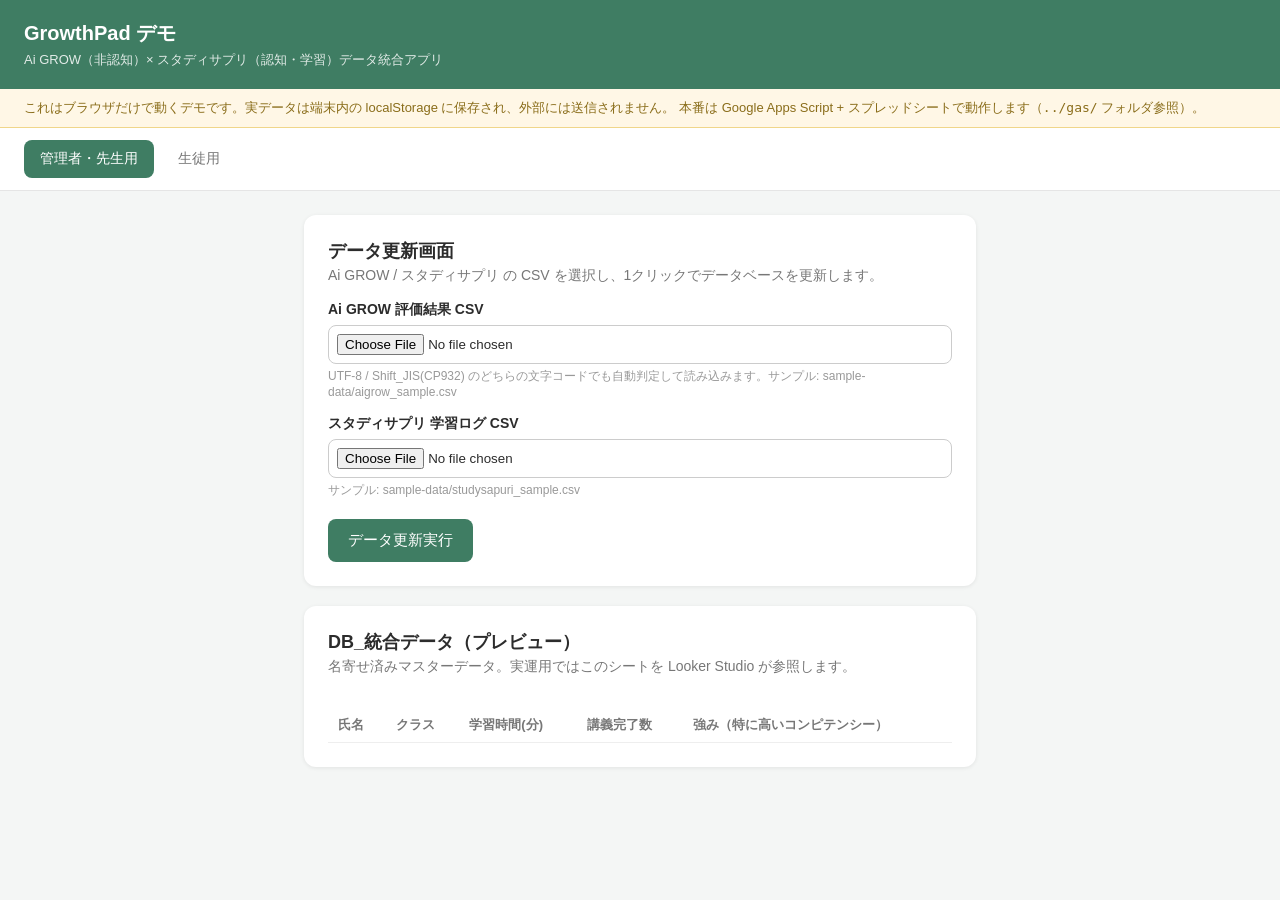
<file: growthpad-app/demo/index.html>
<!DOCTYPE html>
<html lang="ja">
<head>
<meta charset="UTF-8">
<meta name="viewport" content="width=device-width, initial-scale=1.0">
<title>GrowthPad デモ（ブラウザ動作確認用）</title>
<style>
  :root {
    --main: #3f7d63;
    --bg: #f4f6f5;
    --card: #ffffff;
    --text: #2c2c2c;
    --muted: #777;
  }
  * { box-sizing: border-box; }
  body { font-family: 'Hiragino Sans', 'Noto Sans JP', 'Helvetica Neue', Arial, sans-serif; background: var(--bg); color: var(--text); margin: 0; }
  header { background: var(--main); color: #fff; padding: 20px 24px; }
  header h1 { margin: 0; font-size: 20px; }
  header p { margin: 4px 0 0; opacity: 0.85; font-size: 13px; }
  .banner { background: #fff7e6; color: #8a6d1a; padding: 10px 24px; font-size: 13px; border-bottom: 1px solid #f0d68a; }
  nav { display: flex; gap: 8px; padding: 12px 24px; background: #fff; border-bottom: 1px solid #e5e5e5; }
  nav button { background: none; border: none; padding: 10px 16px; border-radius: 8px; cursor: pointer; font-size: 14px; color: var(--muted); }
  nav button.active { background: var(--main); color: #fff; }
  main { padding: 24px; max-width: 720px; margin: 0 auto; }
  section { display: none; }
  section.active { display: block; }
  .card { background: var(--card); border-radius: 12px; padding: 24px; margin-bottom: 20px; box-shadow: 0 1px 4px rgba(0,0,0,0.08); }
  h2 { font-size: 18px; margin: 0 0 4px; }
  p.lead { color: var(--muted); margin-top: 0; font-size: 14px; }
  label { display: block; font-weight: 600; margin: 16px 0 6px; font-size: 14px; }
  input[type=file], select, textarea { width: 100%; box-sizing: border-box; padding: 8px; border-radius: 8px; border: 1px solid #ccc; font-family: inherit; }
  textarea { min-height: 80px; margin-top: 4px; }
  .hint { font-size: 12px; color: #999; margin-top: 4px; }
  button.primary { margin-top: 20px; background: var(--main); color: #fff; border: none; border-radius: 8px; padding: 12px 20px; font-size: 15px; cursor: pointer; }
  button.primary:disabled { background: #aaa; cursor: not-allowed; }
  #adminStatus, #reflectStatus { margin-top: 16px; padding: 12px; border-radius: 8px; display: none; white-space: pre-wrap; font-size: 13px; }
  .ok { display: block !important; background: #e5f4ec; color: #256a4a; }
  .err { display: block !important; background: #fbe7e7; color: #a33; }
  table { width: 100%; border-collapse: collapse; margin-top: 16px; font-size: 13px; }
  th, td { text-align: left; padding: 8px 10px; border-bottom: 1px solid #eee; }
  th { color: var(--muted); font-weight: 600; }
  .type-badge { display: inline-block; background: #e5f4ec; color: #256a4a; padding: 2px 10px; border-radius: 999px; font-weight: 600; font-size: 12px; white-space: nowrap; }
  .profile-row { display: flex; justify-content: space-between; padding: 10px 0; border-bottom: 1px solid #eee; }
  .profile-row:last-child { border-bottom: none; }
  .profile-row .label { color: var(--muted); }
  .profile-row .value { font-weight: 600; }
  .stars { font-size: 28px; letter-spacing: 6px; cursor: pointer; }
  .stars span { color: #ddd; }
  .stars span.active { color: #f0a72e; }
  .quadrant { display: grid; grid-template-columns: repeat(auto-fit, minmax(120px, 1fr)); gap: 8px; margin-top: 16px; }
  .quadrant div { background: #f8f9f8; border-radius: 8px; padding: 10px; font-size: 12px; }
  .quadrant .qcount { font-size: 20px; font-weight: 700; color: var(--main); }
  .strength-card { border: 1px solid #eee; border-radius: 10px; padding: 14px; margin-top: 10px; }
  .strength-card .competency { font-weight: 700; color: #256a4a; }
  .strength-card ul { margin: 8px 0 0; padding-left: 20px; font-size: 13px; color: #444; }
  .strength-card li { margin-bottom: 4px; }
</style>
</head>
<body>

<header>
  <h1>GrowthPad デモ</h1>
  <p>Ai GROW（非認知）× スタディサプリ（認知・学習）データ統合アプリ</p>
</header>
<div class="banner">
  これはブラウザだけで動くデモです。実データは端末内の localStorage に保存され、外部には送信されません。
  本番は Google Apps Script + スプレッドシートで動作します（<code>../gas/</code> フォルダ参照）。
</div>

<nav>
  <button id="tabAdminBtn" class="active" onclick="showTab('admin')">管理者・先生用</button>
  <button id="tabStudentBtn" onclick="showTab('student')">生徒用</button>
</nav>

<main>
  <section id="tabAdmin" class="active">
    <div class="card">
      <h2>データ更新画面</h2>
      <p class="lead">Ai GROW / スタディサプリ の CSV を選択し、1クリックでデータベースを更新します。</p>

      <label for="aigrowFile">Ai GROW 評価結果 CSV</label>
      <input type="file" id="aigrowFile" accept=".csv">
      <div class="hint">UTF-8 / Shift_JIS(CP932) のどちらの文字コードでも自動判定して読み込みます。サンプル: sample-data/aigrow_sample.csv</div>

      <label for="studysapuriFile">スタディサプリ 学習ログ CSV</label>
      <input type="file" id="studysapuriFile" accept=".csv">
      <div class="hint">サンプル: sample-data/studysapuri_sample.csv</div>

      <button class="primary" id="updateBtn" onclick="runUpdate()">データ更新実行</button>
      <div id="adminStatus"></div>
    </div>

    <div class="card">
      <h2>DB_統合データ（プレビュー）</h2>
      <p class="lead">名寄せ済みマスターデータ。実運用ではこのシートを Looker Studio が参照します。</p>
      <div class="quadrant" id="quadrantSummary"></div>
      <div style="overflow-x:auto">
        <table id="dbTable">
          <thead><tr><th>氏名</th><th>クラス</th><th>学習時間(分)</th><th>講義完了数</th><th>強み（特に高いコンピテンシー）</th></tr></thead>
          <tbody></tbody>
        </table>
      </div>
    </div>
  </section>

  <section id="tabStudent">
    <div class="card">
      <label for="studentSelect">ログインユーザー（本人のみ表示される想定のシミュレーション）</label>
      <select id="studentSelect" onchange="renderStudentProfile()"></select>
    </div>

    <div class="card">
      <h2>マイ・プロファイル</h2>
      <p class="lead">あなた自身の学びの特性です。他の人のデータは表示されません。</p>
      <div id="profile">データがありません。まず管理者画面でCSVを取り込んでください。</div>
    </div>

    <div class="card">
      <h2>今日の振り返り</h2>
      <p class="lead">学習が終わったら1分で入力しましょう。</p>
      <div>集中度</div>
      <div class="stars" id="stars">
        <span data-value="1">★</span><span data-value="2">★</span><span data-value="3">★</span><span data-value="4">★</span><span data-value="5">★</span>
      </div>
      <div style="margin-top:12px">工夫した点</div>
      <textarea id="message" placeholder="今日の学習で工夫したこと・気づいたことを書いてみましょう"></textarea>
      <button class="primary" id="submitBtn" onclick="submitReflection()">送信する</button>
      <div id="reflectStatus"></div>
      <div id="reflectionLog"></div>
    </div>
  </section>
</main>

<script src="logic.js"></script>
<script>
  var STORAGE_KEY_DB = 'growthpad_demo_db';
  var STORAGE_KEY_LOG = 'growthpad_demo_reflection_log';
  var selectedConcentration = 0;

  function showTab(name) {
    document.getElementById('tabAdmin').classList.toggle('active', name === 'admin');
    document.getElementById('tabStudent').classList.toggle('active', name === 'student');
    document.getElementById('tabAdminBtn').classList.toggle('active', name === 'admin');
    document.getElementById('tabStudentBtn').classList.toggle('active', name === 'student');
    if (name === 'student') {
      populateStudentSelect();
      renderStudentProfile();
      renderReflectionLog();
    }
  }

  // CSVの文字コードはエクスポート元によって UTF-8 / Shift_JIS のどちらもあり得るため、
  // まず UTF-8 として厳密デコードを試み、失敗したら Shift_JIS にフォールバックする。
  function readAsTextAutoDetect(file) {
    return new Promise(function (resolve, reject) {
      if (!file) { resolve(null); return; }
      var reader = new FileReader();
      reader.onload = function () {
        try {
          var bytes = new Uint8Array(reader.result);
          if (bytes.length >= 3 && bytes[0] === 0xEF && bytes[1] === 0xBB && bytes[2] === 0xBF) {
            resolve(new TextDecoder('utf-8').decode(bytes.subarray(3)));
            return;
          }
          try {
            resolve(new TextDecoder('utf-8', { fatal: true }).decode(bytes));
          } catch (utf8Error) {
            resolve(new TextDecoder('shift_jis').decode(bytes));
          }
        } catch (err) { reject(err); }
      };
      reader.onerror = function () { reject(reader.error); };
      reader.readAsArrayBuffer(file);
    });
  }

  function loadDb() {
    var raw = localStorage.getItem(STORAGE_KEY_DB);
    return raw ? JSON.parse(raw) : { aigrow: [], studysapuri: [], integrated: [] };
  }
  function saveDb(db) {
    localStorage.setItem(STORAGE_KEY_DB, JSON.stringify(db));
  }

  async function runUpdate() {
    var btn = document.getElementById('updateBtn');
    var aigrowFile = document.getElementById('aigrowFile').files[0];
    var studysapuriFile = document.getElementById('studysapuriFile').files[0];
    var statusEl = document.getElementById('adminStatus');

    if (!aigrowFile && !studysapuriFile) {
      statusEl.textContent = '少なくとも1つのCSVファイルを選択してください。';
      statusEl.className = 'err';
      return;
    }

    btn.disabled = true;
    statusEl.textContent = 'データ更新中...';
    statusEl.className = 'ok';

    try {
      var db = loadDb();
      var messages = [];

      if (aigrowFile) {
        var aigrowText = await readAsTextAutoDetect(aigrowFile);
        var aigrowRows = GrowthPadLogic.parseCsv(aigrowText);
        db.aigrow = aigrowRows;
        messages.push('RAW_AiGROW を更新しました（' + (aigrowRows.length - 1) + '件）。');
        var aigrowHeaderMatch = GrowthPadLogic.detectHeaderMatch(aigrowRows[0], GrowthPadLogic.AIGROW_HEADERS);
        if (aigrowHeaderMatch.missing.length > 0) {
          messages.push('⚠ Ai GROW CSVで見つからなかった項目: ' + aigrowHeaderMatch.missing.join('、') +
            '\n  実際の1行目: ' + aigrowRows[0].join(' / '));
        }
      }
      if (studysapuriFile) {
        var studyText = await readAsTextAutoDetect(studysapuriFile);
        var studyRows = GrowthPadLogic.parseCsv(studyText);
        db.studysapuri = studyRows;
        messages.push('RAW_スタディサプリ を更新しました（' + (studyRows.length - 1) + '件）。');
        var studyHeaderMatch = GrowthPadLogic.detectHeaderMatch(studyRows[0], GrowthPadLogic.STUDYSAPURI_HEADERS);
        if (studyHeaderMatch.missing.length > 0) {
          messages.push('⚠ スタディサプリ CSVで見つからなかった項目: ' + studyHeaderMatch.missing.join('、') +
            '\n  実際の1行目: ' + studyRows[0].join(' / '));
        }
      }

      db.integrated = GrowthPadLogic.mergeData(db.aigrow, db.studysapuri);
      saveDb(db);
      messages.push('DB_統合データ を再生成しました（' + db.integrated.length + '件）。');

      statusEl.textContent = messages.join('\n');
      statusEl.className = 'ok';
      renderDbTable();
    } catch (err) {
      statusEl.textContent = 'エラー: ' + (err && err.message ? err.message : err);
      statusEl.className = 'err';
    } finally {
      btn.disabled = false;
    }
  }

  function renderDbTable() {
    var db = loadDb();
    var tbody = document.querySelector('#dbTable tbody');
    tbody.innerHTML = '';
    var competencyCounts = {};
    db.integrated.forEach(function (row) {
      var strengths = row['強み'] || [];
      var strengthBadges = strengths.length > 0
        ? strengths.map(function (s) { return '<span class="type-badge">' + escapeHtml(s.competency) + '</span>'; }).join(' ')
        : '-';
      var tr = document.createElement('tr');
      tr.innerHTML =
        '<td>' + escapeHtml(row['氏名']) + '</td>' +
        '<td>' + escapeHtml(row['クラス']) + '</td>' +
        '<td>' + escapeHtml(row['学習時間(分)']) + '</td>' +
        '<td>' + escapeHtml(row['講義完了数']) + '</td>' +
        '<td>' + strengthBadges + '</td>';
      tbody.appendChild(tr);
      strengths.forEach(function (s) {
        competencyCounts[s.competency] = (competencyCounts[s.competency] || 0) + 1;
      });
    });

    var quadEl = document.getElementById('quadrantSummary');
    quadEl.innerHTML = '';
    Object.keys(competencyCounts).forEach(function (competency) {
      var div = document.createElement('div');
      div.innerHTML = '<div class="qcount">' + competencyCounts[competency] + '名</div>' + escapeHtml(competency);
      quadEl.appendChild(div);
    });
  }

  function populateStudentSelect() {
    var db = loadDb();
    var select = document.getElementById('studentSelect');
    var current = select.value;
    select.innerHTML = '';
    db.integrated.forEach(function (row) {
      var opt = document.createElement('option');
      opt.value = row['メールアドレス'];
      opt.textContent = row['氏名'] + '（' + row['メールアドレス'] + '）';
      select.appendChild(opt);
    });
    if (current) select.value = current;
  }

  function renderStudentProfile() {
    var db = loadDb();
    var email = document.getElementById('studentSelect').value;
    var el = document.getElementById('profile');
    var row = db.integrated.find(function (r) { return r['メールアドレス'] === email; });

    if (!row) {
      el.innerHTML = 'データがありません。まず管理者画面でCSVを取り込んでください。';
      return;
    }
    var strengths = row['強み'] || [];
    var strengthsHtml = strengths.length > 0
      ? strengths.map(function (s) {
          var commentsHtml = (s.comments || []).map(function (c) { return '<li>' + escapeHtml(c) + '</li>'; }).join('');
          return '<div class="strength-card"><div class="competency">' + escapeHtml(s.competency) + '</div>' +
            (commentsHtml ? '<ul>' + commentsHtml + '</ul>' : '') + '</div>';
        }).join('')
      : '<p class="lead">まだ強みのデータが登録されていません。</p>';

    el.innerHTML =
      '<div class="profile-row"><span class="label">氏名</span><span class="value">' + escapeHtml(row['氏名']) + '</span></div>' +
      '<div class="profile-row"><span class="label">クラス</span><span class="value">' + escapeHtml(row['クラス']) + '</span></div>' +
      '<div class="profile-row"><span class="label">今週の学習時間</span><span class="value">' + escapeHtml(row['学習時間(分)']) + ' 分</span></div>' +
      '<div class="profile-row"><span class="label">講義完了数</span><span class="value">' + escapeHtml(row['講義完了数']) + '</span></div>' +
      '<div style="margin-top:16px"><div class="label" style="margin-bottom:4px">あなたの強み</div>' + strengthsHtml + '</div>';
  }

  function initStars() {
    var stars = document.querySelectorAll('#stars span');
    stars.forEach(function (star) {
      star.addEventListener('click', function () {
        selectedConcentration = Number(star.getAttribute('data-value'));
        stars.forEach(function (s) {
          s.classList.toggle('active', Number(s.getAttribute('data-value')) <= selectedConcentration);
        });
      });
    });
  }

  function submitReflection() {
    var statusEl = document.getElementById('reflectStatus');
    var email = document.getElementById('studentSelect').value;
    var message = document.getElementById('message').value;

    if (!email) {
      statusEl.textContent = 'ユーザーが選択されていません。';
      statusEl.className = 'err';
      return;
    }
    if (!selectedConcentration) {
      statusEl.textContent = '集中度を選択してください。';
      statusEl.className = 'err';
      return;
    }

    var log = JSON.parse(localStorage.getItem(STORAGE_KEY_LOG) || '[]');
    log.push({
      timestamp: new Date().toISOString(),
      email: email,
      concentration: selectedConcentration,
      message: message
    });
    localStorage.setItem(STORAGE_KEY_LOG, JSON.stringify(log));

    statusEl.textContent = '振り返りを送信しました！お疲れさまでした。';
    statusEl.className = 'ok';
    document.getElementById('message').value = '';
    renderReflectionLog();
  }

  function renderReflectionLog() {
    var email = document.getElementById('studentSelect').value;
    var log = JSON.parse(localStorage.getItem(STORAGE_KEY_LOG) || '[]');
    var mine = log.filter(function (l) { return l.email === email; });
    var el = document.getElementById('reflectionLog');
    if (mine.length === 0) { el.innerHTML = ''; return; }
    el.innerHTML = '<h3 style="font-size:14px;margin-top:20px">これまでの振り返り（LOG_リフレクション）</h3>' +
      mine.slice().reverse().map(function (l) {
        return '<div class="profile-row"><span class="label">' + new Date(l.timestamp).toLocaleString('ja-JP') + '</span>' +
          '<span class="value">' + '★'.repeat(l.concentration) + ' ' + escapeHtml(l.message) + '</span></div>';
      }).join('');
  }

  function escapeHtml(v) {
    return String(v == null ? '' : v).replace(/[&<>"']/g, function (c) {
      return { '&': '&amp;', '<': '&lt;', '>': '&gt;', '"': '&quot;', "'": '&#39;' }[c];
    });
  }

  initStars();
  renderDbTable();
  populateStudentSelect();
</script>
</body>
</html>
</file>
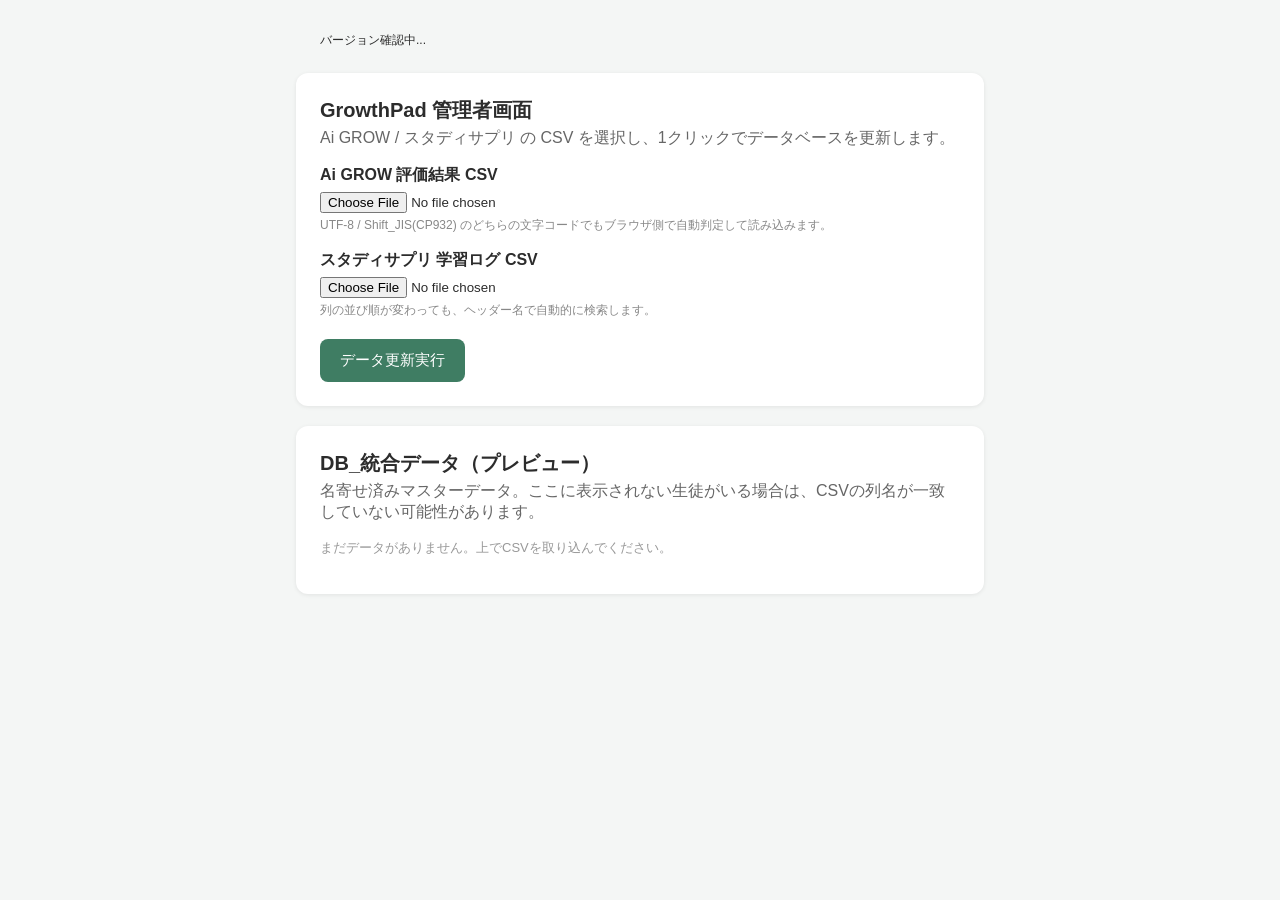
<file: growthpad-app/gas/Admin.html>
<!DOCTYPE html>
<html>
<head>
  <base target="_top">
  <meta charset="utf-8">
  <style>
    body { font-family: 'Helvetica Neue', Arial, 'Hiragino Sans', sans-serif; background: #f4f6f5; margin: 0; padding: 24px; color: #2c2c2c; }
    .card { background: #fff; border-radius: 12px; padding: 24px; max-width: 640px; margin: 0 auto 20px; box-shadow: 0 1px 4px rgba(0,0,0,0.08); }
    h1 { font-size: 20px; margin: 0 0 4px; }
    p.lead { color: #666; margin-top: 0; }
    label { display: block; font-weight: 600; margin: 16px 0 6px; }
    input[type=file] { width: 100%; box-sizing: border-box; }
    button { margin-top: 20px; background: #3f7d63; color: #fff; border: none; border-radius: 8px; padding: 12px 20px; font-size: 15px; cursor: pointer; }
    button:disabled { background: #aaa; cursor: not-allowed; }
    #status { margin-top: 16px; padding: 12px; border-radius: 8px; display: none; white-space: pre-wrap; }
    #status.ok { display: block; background: #e5f4ec; color: #256a4a; }
    #status.err { display: block; background: #fbe7e7; color: #a33; }
    .hint { font-size: 12px; color: #888; margin-top: 4px; }
    table { width: 100%; border-collapse: collapse; margin-top: 16px; font-size: 13px; }
    th, td { text-align: left; padding: 8px 10px; border-bottom: 1px solid #eee; }
    th { color: #777; font-weight: 600; }
    .type-badge { display: inline-block; background: #e5f4ec; color: #256a4a; padding: 2px 10px; border-radius: 999px; font-weight: 600; font-size: 12px; white-space: nowrap; }
    .empty { color: #999; font-size: 13px; }
    #versionBanner { font-size: 12px; padding: 8px 12px; border-radius: 8px; margin-bottom: 16px; max-width: 640px; margin-left: auto; margin-right: auto; }
    #versionBanner.match { background: #f0f0f0; color: #888; }
    #versionBanner.mismatch { background: #fbe7e7; color: #a33; font-weight: 600; }
  </style>
</head>
<body>
  <div id="versionBanner">バージョン確認中...</div>
  <div class="card">
    <h1>GrowthPad 管理者画面</h1>
    <p class="lead">Ai GROW / スタディサプリ の CSV を選択し、1クリックでデータベースを更新します。</p>

    <label for="aigrowFile">Ai GROW 評価結果 CSV</label>
    <input type="file" id="aigrowFile" accept=".csv">
    <div class="hint">UTF-8 / Shift_JIS(CP932) のどちらの文字コードでもブラウザ側で自動判定して読み込みます。</div>

    <label for="studysapuriFile">スタディサプリ 学習ログ CSV</label>
    <input type="file" id="studysapuriFile" accept=".csv">
    <div class="hint">列の並び順が変わっても、ヘッダー名で自動的に検索します。</div>

    <button id="updateBtn" onclick="runUpdate()">データ更新実行</button>
    <div id="status"></div>
  </div>

  <div class="card">
    <h1>DB_統合データ（プレビュー）</h1>
    <p class="lead">名寄せ済みマスターデータ。ここに表示されない生徒がいる場合は、CSVの列名が一致していない可能性があります。</p>
    <div id="preview"><p class="empty">まだデータがありません。上でCSVを取り込んでください。</p></div>
  </div>

  <script>
    // Admin.html を貼り直すたびに、Code.gs の APP_VERSION と同じ値に更新する。
    // ここが一致しなければ、Code.gs か Admin.html のどちらかが貼り付け漏れ。
    var EXPECTED_VERSION = '2026-07-26-strengths-v1';

    function checkVersion() {
      var el = document.getElementById('versionBanner');
      google.script.run
        .withSuccessHandler(function (serverVersion) {
          if (serverVersion === EXPECTED_VERSION) {
            el.textContent = 'バージョン: ' + serverVersion + '（Admin.html / Code.gs は同期済み）';
            el.className = 'match';
          } else {
            el.textContent = '⚠ バージョン不一致: この画面(Admin.html)は ' + EXPECTED_VERSION +
              ' ですが、サーバー(Code.gs)は ' + serverVersion + ' です。Code.gs を最新の内容に貼り直してください。';
            el.className = 'mismatch';
          }
        })
        .withFailureHandler(function () {
          el.textContent = '⚠ サーバー(Code.gs)のバージョンを取得できませんでした。Code.gs が古いバージョンのままの可能性があります（getAppVersion 関数が見つかりません）。最新の内容に貼り直してください。';
          el.className = 'mismatch';
        })
        .getAppVersion();
    }

    function renderPreview(preview) {
      var el = document.getElementById('preview');
      if (!preview || !preview.rows || preview.rows.length === 0) {
        el.innerHTML = '<p class="empty">DB_統合データ は空です。CSVのヘッダー名がAi GROW/スタディサプリの実際の列名と一致しているかご確認ください。</p>';
        return;
      }
      var rowsHtml = preview.rows.map(function (row) {
        var strengths = row['強み'] || [];
        var strengthBadges = strengths.length > 0
          ? strengths.map(function (s) { return '<span class="type-badge">' + escapeHtml(s.competency) + '</span>'; }).join(' ')
          : '<span class="empty">-</span>';
        return '<tr>' +
          '<td>' + escapeHtml(row['氏名']) + '</td>' +
          '<td>' + escapeHtml(row['クラス']) + '</td>' +
          '<td>' + escapeHtml(row['学習時間(分)']) + '</td>' +
          '<td>' + escapeHtml(row['講義完了数']) + '</td>' +
          '<td>' + strengthBadges + '</td>' +
          '</tr>';
      }).join('');
      el.innerHTML = '<p>現在 ' + preview.rows.length + ' 名分のデータが統合されています。</p>' +
        '<table><thead><tr><th>氏名</th><th>クラス</th><th>学習時間(分)</th><th>講義完了数</th><th>強み（特に高いコンピテンシー）</th></tr></thead>' +
        '<tbody>' + rowsHtml + '</tbody></table>';
    }

    function escapeHtml(v) {
      return String(v == null ? '' : v).replace(/[&<>"']/g, function (c) {
        return { '&': '&amp;', '<': '&lt;', '>': '&gt;', '"': '&quot;', "'": '&#39;' }[c];
      });
    }

    // ページ読み込み時と更新後の2回 loadPreview() が呼ばれる可能性があり、
    // サーバー往復のタイミング次第では古いレスポンスが後から返ってきて
    // 新しい表示を上書きしてしまうことがある。リクエストIDで最新のものだけ反映する。
    var previewRequestId = 0;
    function loadPreview() {
      var requestId = ++previewRequestId;
      google.script.run
        .withSuccessHandler(function (preview) {
          if (requestId !== previewRequestId) return; // 古いレスポンスは無視
          renderPreview(preview);
        })
        .withFailureHandler(function (err) {
          if (requestId !== previewRequestId) return; // 古いレスポンスは無視
          console.error(err);
          document.getElementById('preview').innerHTML =
            '<p class="empty" style="color:#a33">⚠ プレビューの取得に失敗しました: ' +
            escapeHtml(err && err.message ? err.message : err) + '</p>';
        })
        .getIntegratedPreview();
    }
    // CSVの文字コードはエクスポート元によって UTF-8 / Shift_JIS のどちらもあり得るため、
    // まず UTF-8 として厳密デコードを試み、失敗したら Shift_JIS にフォールバックする。
    function readAsTextAutoDetect(file) {
      return new Promise(function (resolve, reject) {
        if (!file) { resolve(null); return; }
        var reader = new FileReader();
        reader.onload = function () {
          try {
            var bytes = new Uint8Array(reader.result);
            // UTF-8 BOM (EF BB BF) が付いている場合はそれを取り除いて UTF-8 で読む
            if (bytes.length >= 3 && bytes[0] === 0xEF && bytes[1] === 0xBB && bytes[2] === 0xBF) {
              resolve(new TextDecoder('utf-8').decode(bytes.subarray(3)));
              return;
            }
            try {
              resolve(new TextDecoder('utf-8', { fatal: true }).decode(bytes));
            } catch (utf8Error) {
              resolve(new TextDecoder('shift_jis').decode(bytes));
            }
          } catch (err) {
            reject(err);
          }
        };
        reader.onerror = function () { reject(reader.error); };
        reader.readAsArrayBuffer(file);
      });
    }

    function showStatus(message, isError) {
      var el = document.getElementById('status');
      el.textContent = message;
      el.className = isError ? 'err' : 'ok';
    }

    function callServer(type, csvText) {
      return new Promise(function (resolve, reject) {
        google.script.run
          .withSuccessHandler(resolve)
          .withFailureHandler(reject)
          .processCsvUpload(type, csvText);
      });
    }

    async function runUpdate() {
      var btn = document.getElementById('updateBtn');
      var aigrowFile = document.getElementById('aigrowFile').files[0];
      var studysapuriFile = document.getElementById('studysapuriFile').files[0];

      if (!aigrowFile && !studysapuriFile) {
        showStatus('少なくとも1つのCSVファイルを選択してください。', true);
        return;
      }

      btn.disabled = true;
      showStatus('データ更新中...', false);

      try {
        var results = [];
        if (aigrowFile) {
          var aigrowText = await readAsTextAutoDetect(aigrowFile);
          results.push(await callServer('AiGROW', aigrowText));
        }
        if (studysapuriFile) {
          var studyText = await readAsTextAutoDetect(studysapuriFile);
          results.push(await callServer('StudySapuri', studyText));
        }
        var summary = results.map(function (r) { return r.message; }).join('\n');
        showStatus('更新完了！\n' + summary, false);
        loadPreview();
      } catch (err) {
        showStatus('エラー: ' + (err && err.message ? err.message : err), true);
      } finally {
        btn.disabled = false;
      }
    }

    checkVersion();
    loadPreview();
  </script>
</body>
</html>
</file>
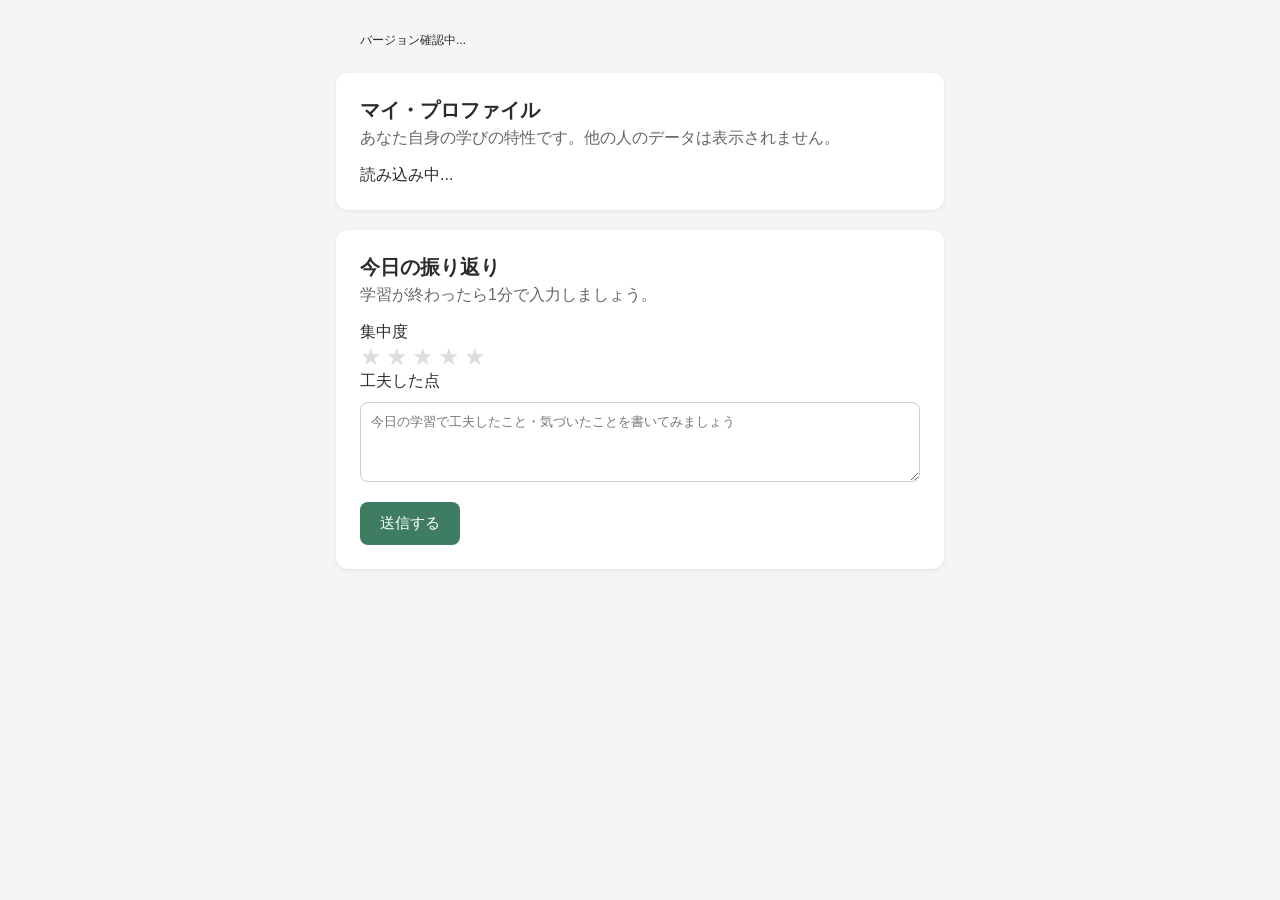
<file: growthpad-app/gas/Student.html>
<!DOCTYPE html>
<html>
<head>
  <base target="_top">
  <meta charset="utf-8">
  <style>
    body { font-family: 'Helvetica Neue', Arial, 'Hiragino Sans', sans-serif; background: #f4f6f5; margin: 0; padding: 24px; color: #2c2c2c; }
    .card { background: #fff; border-radius: 12px; padding: 24px; max-width: 560px; margin: 0 auto 20px; box-shadow: 0 1px 4px rgba(0,0,0,0.08); }
    h1 { font-size: 20px; margin: 0 0 4px; }
    p.lead { color: #666; margin-top: 0; }
    .profile-row { display: flex; justify-content: space-between; padding: 10px 0; border-bottom: 1px solid #eee; }
    .profile-row:last-child { border-bottom: none; }
    .profile-row .label { color: #777; }
    .profile-row .value { font-weight: 600; }
    .type-badge { display: inline-block; background: #e5f4ec; color: #256a4a; padding: 4px 12px; border-radius: 999px; font-weight: 600; }
    .strength-card { border: 1px solid #eee; border-radius: 10px; padding: 14px; margin-top: 10px; }
    .strength-card .competency { font-weight: 700; color: #256a4a; }
    .strength-card ul { margin: 8px 0 0; padding-left: 20px; font-size: 14px; color: #444; }
    .strength-card li { margin-bottom: 4px; }
    .stars { font-size: 24px; letter-spacing: 4px; cursor: pointer; }
    .stars span { color: #ddd; }
    .stars span.active { color: #f0a72e; }
    textarea { width: 100%; box-sizing: border-box; min-height: 80px; margin-top: 10px; border-radius: 8px; border: 1px solid #ccc; padding: 10px; font-family: inherit; }
    button { margin-top: 16px; background: #3f7d63; color: #fff; border: none; border-radius: 8px; padding: 12px 20px; font-size: 15px; cursor: pointer; }
    button:disabled { background: #aaa; cursor: not-allowed; }
    #status, #reflectStatus { margin-top: 12px; padding: 12px; border-radius: 8px; display: none; white-space: pre-wrap; }
    #status.ok, #reflectStatus.ok { display: block; background: #e5f4ec; color: #256a4a; }
    #status.err, #reflectStatus.err { display: block; background: #fbe7e7; color: #a33; }
    #versionBanner { font-size: 12px; padding: 8px 12px; border-radius: 8px; margin-bottom: 16px; max-width: 560px; margin-left: auto; margin-right: auto; }
    #versionBanner.match { background: #f0f0f0; color: #888; }
    #versionBanner.mismatch { background: #fbe7e7; color: #a33; font-weight: 600; }
  </style>
</head>
<body>
  <div id="versionBanner">バージョン確認中...</div>
  <div class="card">
    <h1>マイ・プロファイル</h1>
    <p class="lead">あなた自身の学びの特性です。他の人のデータは表示されません。</p>
    <div id="profile">読み込み中...</div>
    <div id="status"></div>
  </div>

  <div class="card">
    <h1>今日の振り返り</h1>
    <p class="lead">学習が終わったら1分で入力しましょう。</p>
    <div>集中度</div>
    <div class="stars" id="stars">
      <span data-value="1">★</span><span data-value="2">★</span><span data-value="3">★</span><span data-value="4">★</span><span data-value="5">★</span>
    </div>
    <div>工夫した点</div>
    <textarea id="message" placeholder="今日の学習で工夫したこと・気づいたことを書いてみましょう"></textarea>
    <button id="submitBtn" onclick="submitReflection()">送信する</button>
    <div id="reflectStatus"></div>
  </div>

  <script>
    // Student.html を貼り直すたびに、Code.gs の APP_VERSION と同じ値に更新する。
    var EXPECTED_VERSION = '2026-07-26-strengths-v1';
    var selectedConcentration = 0;

    function checkVersion() {
      var el = document.getElementById('versionBanner');
      google.script.run
        .withSuccessHandler(function (serverVersion) {
          if (serverVersion === EXPECTED_VERSION) {
            el.textContent = 'バージョン: ' + serverVersion + '（Student.html / Code.gs は同期済み）';
            el.className = 'match';
          } else {
            el.textContent = '⚠ バージョン不一致: この画面(Student.html)は ' + EXPECTED_VERSION +
              ' ですが、サーバー(Code.gs)は ' + serverVersion + ' です。Code.gs を最新の内容に貼り直してください。';
            el.className = 'mismatch';
          }
        })
        .withFailureHandler(function () {
          el.textContent = '⚠ サーバー(Code.gs)のバージョンを取得できませんでした。Code.gs が古いバージョンのままの可能性があります。最新の内容に貼り直してください。';
          el.className = 'mismatch';
        })
        .getAppVersion();
    }

    function initStars() {
      var stars = document.querySelectorAll('#stars span');
      stars.forEach(function (star) {
        star.addEventListener('click', function () {
          selectedConcentration = Number(star.getAttribute('data-value'));
          stars.forEach(function (s) {
            s.classList.toggle('active', Number(s.getAttribute('data-value')) <= selectedConcentration);
          });
        });
      });
    }

    function renderProfile(result) {
      var el = document.getElementById('profile');
      if (!result.found) {
        el.innerHTML = '<p>まだあなたのデータは登録されていません。管理者にお問い合わせください。（' + result.email + '）</p>';
        return;
      }
      var d = result.data;
      var strengths = d['強み'] || [];
      var strengthsHtml = strengths.length > 0
        ? strengths.map(function (s) {
            var commentsHtml = (s.comments || []).map(function (c) { return '<li>' + escapeHtml(c) + '</li>'; }).join('');
            return '<div class="strength-card"><div class="competency">' + escapeHtml(s.competency) + '</div>' +
              (commentsHtml ? '<ul>' + commentsHtml + '</ul>' : '') + '</div>';
          }).join('')
        : '<p class="lead">まだ強みのデータが登録されていません。</p>';

      el.innerHTML =
        '<div class="profile-row"><span class="label">氏名</span><span class="value">' + escapeHtml(d['氏名']) + '</span></div>' +
        '<div class="profile-row"><span class="label">クラス</span><span class="value">' + escapeHtml(d['クラス']) + '</span></div>' +
        '<div class="profile-row"><span class="label">今週の学習時間</span><span class="value">' + escapeHtml(d['学習時間(分)']) + ' 分</span></div>' +
        '<div class="profile-row"><span class="label">講義完了数</span><span class="value">' + escapeHtml(d['講義完了数']) + '</span></div>' +
        '<div style="margin-top:16px"><div class="label" style="margin-bottom:4px">あなたの強み</div>' + strengthsHtml + '</div>';
    }

    function escapeHtml(v) {
      return String(v == null ? '' : v).replace(/[&<>"']/g, function (c) {
        return { '&': '&amp;', '<': '&lt;', '>': '&gt;', '"': '&quot;', "'": '&#39;' }[c];
      });
    }

    function loadProfile() {
      google.script.run
        .withSuccessHandler(renderProfile)
        .withFailureHandler(function (err) {
          var el = document.getElementById('status');
          el.textContent = 'エラー: ' + (err && err.message ? err.message : err);
          el.className = 'err';
        })
        .getStudentData();
    }

    function submitReflection() {
      var btn = document.getElementById('submitBtn');
      var statusEl = document.getElementById('reflectStatus');
      var message = document.getElementById('message').value;

      if (!selectedConcentration) {
        statusEl.textContent = '集中度を選択してください。';
        statusEl.className = 'err';
        return;
      }

      btn.disabled = true;
      google.script.run
        .withSuccessHandler(function () {
          statusEl.textContent = '振り返りを送信しました！お疲れさまでした。';
          statusEl.className = 'ok';
          btn.disabled = false;
          document.getElementById('message').value = '';
        })
        .withFailureHandler(function (err) {
          statusEl.textContent = 'エラー: ' + (err && err.message ? err.message : err);
          statusEl.className = 'err';
          btn.disabled = false;
        })
        .submitReflection({ concentration: selectedConcentration, message: message });
    }

    checkVersion();
    initStars();
    loadProfile();
  </script>
</body>
</html>
</file>
